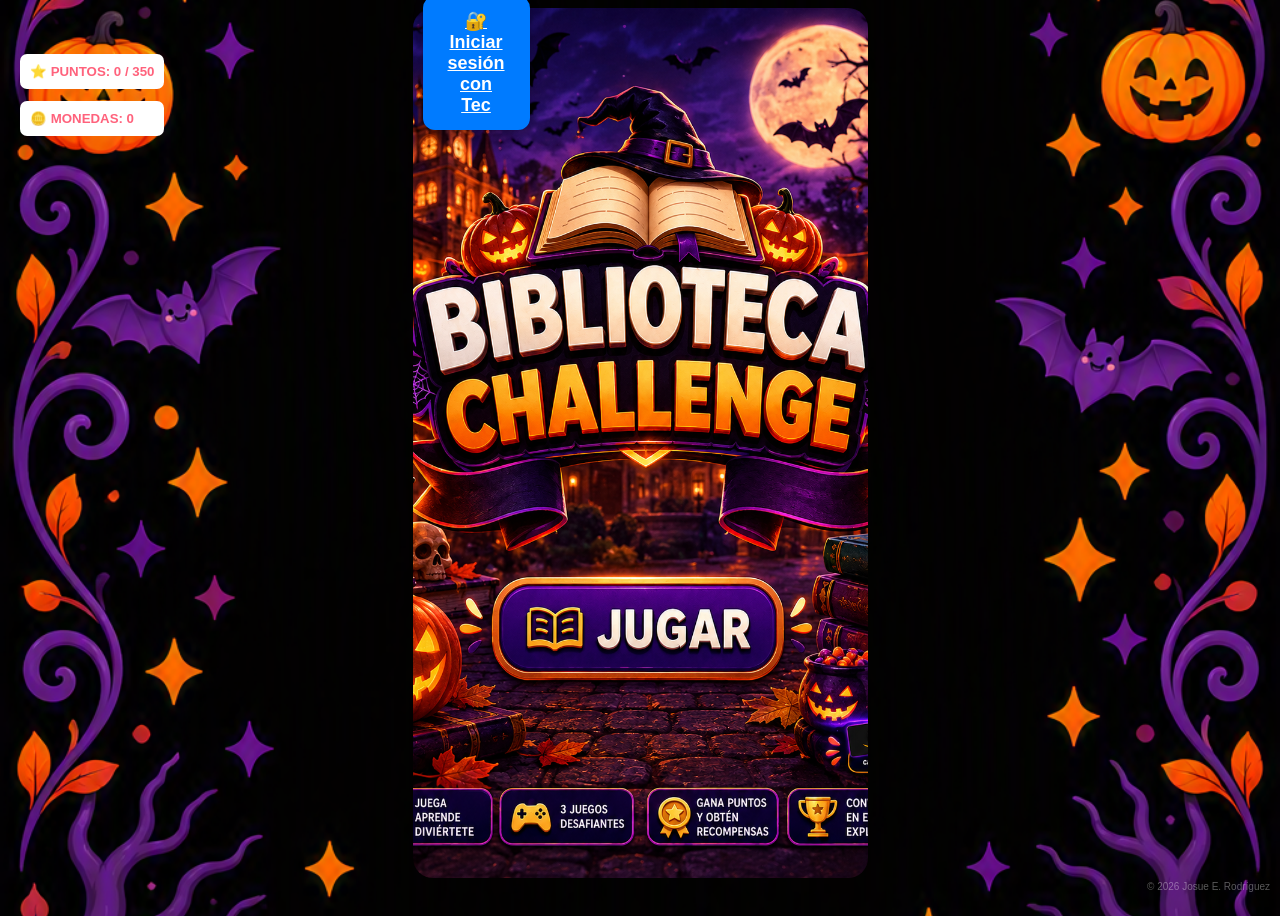
<file: transicion.html>
<!DOCTYPE html>
<html lang="es">

<head>
    <meta charset="UTF-8">
    <meta name="viewport" content="width=device-width, initial-scale=1.0">

    <title>Biblioteca Challenge - Nivel 2</title>

    <link rel="stylesheet" href="transicion.css">
</head>

<body>

    <div class="contenedor">

        <div class="medalla">
            🥉
        </div>

        <h1>NIVEL 1 COMPLETADO</h1>

        <h2>Biblioteca Challenge</h2>

        <p class="mensaje">
            ¡Excelente trabajo!<br><br>

            Has obtenido la<br>

            <strong>MEDALLA DE BRONCE</strong>
        </p>

        <hr>

        <h2>Has desbloqueado</h2>

        <h1 class="nivel2">NIVEL 2</h1>

        <div class="pacman">
            🟡 PAC-MAN
        </div>

        <p class="cargando">
            Preparando el siguiente desafío...
        </p>

        <div class="barra">

            <div id="progreso" class="progreso"></div>

        </div>

    </div>

    <script src="transicion.js"></script>

</body>

</html>
</file>
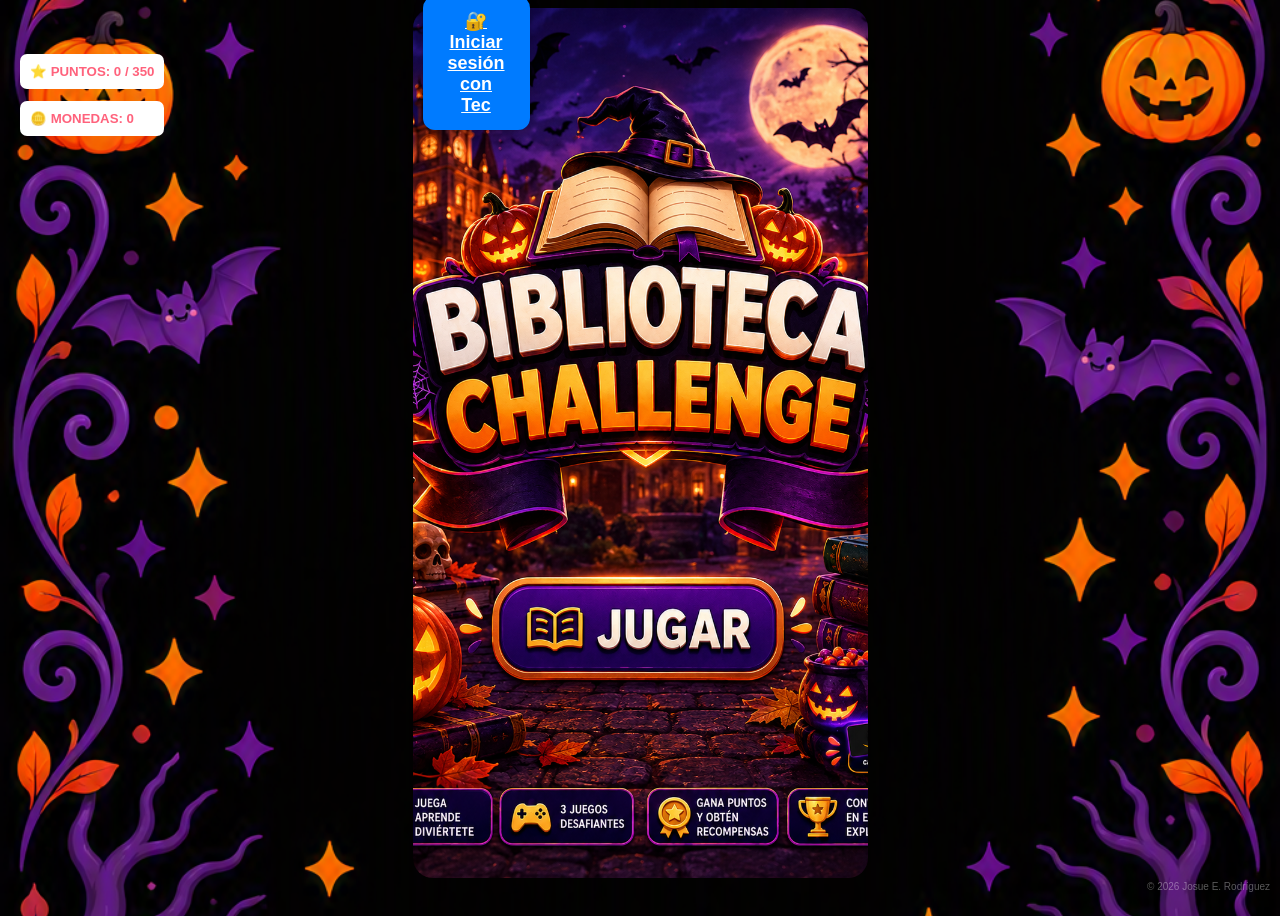
<file: transicion2.html>
<!DOCTYPE html>
<html lang="es">

<head>

    <meta charset="UTF-8">

    <meta name="viewport" content="width=device-width, initial-scale=1.0">

    <title>Biblioteca Challenge - Nivel 3</title>

    <!-- Usa el MISMO CSS -->
    <link rel="stylesheet" href="transicion2.css">

</head>

<body>

    <div class="contenedor">

        <div class="medalla">
            🥈
        </div>

        <h1>NIVEL 2 COMPLETADO</h1>

        <h2>Biblioteca Challenge</h2>

        <p class="mensaje">

            ¡Excelente trabajo!<br><br>

            Has obtenido la<br>

            <strong>MEDALLA DE PLATA</strong>

        </p>

        <hr>

        <h2>Has desbloqueado</h2>

        <h1 class="nivel2">NIVEL 3</h1>

        <div class="pacman">
            📚 TRIVIA
        </div>

        <p class="cargando">

            Preparando el desafío final...

        </p>

        <div class="barra">

            <div id="progreso" class="progreso"></div>

        </div>

    </div>

    <script src="transicion2.js"></script>

</body>

</html>
</file>
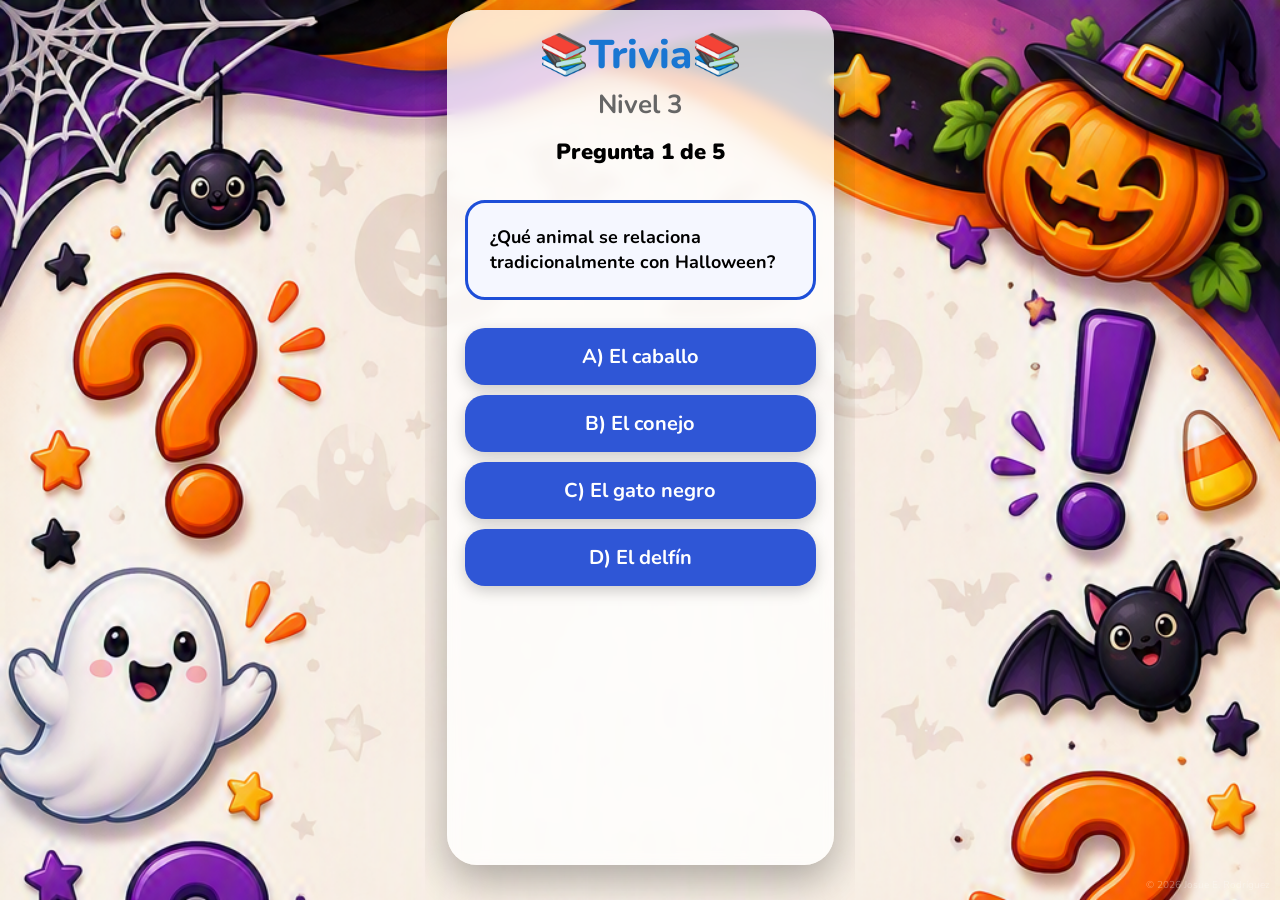
<file: trivia.html>
<!DOCTYPE html>
<!--
    Biblioteca Challenge
    © 2026 Josue Rodríguez
    Creación, diseño y desarrollo: Josue Rodríguez
-->
<html lang="es">
<link rel="preconnect" href="https://fonts.googleapis.com">

<link rel="preconnect" href="https://fonts.gstatic.com" crossorigin>

<link href="https://fonts.googleapis.com/css2?family=Nunito:wght@400;700;800&display=swap" rel="stylesheet">

<head>

<meta charset="UTF-8">

<meta name="viewport"
content="width=device-width,
initial-scale=1.0,
maximum-scale=1.0,
user-scalable=no">

<title>Biblioteca Challenge - Trivia</title>

<link rel="stylesheet" href="trivia.css">



</head>

<body>

<div class="contenedor">

    <div class="card">

        <h1>📚Trivia📚</h1>

        <h2>Nivel 3</h2>

        <h3 id="contadorPregunta">
            Pregunta 1 de 4
        </h3>

       <div id="pregunta" class="pregunta">
    Aquí aparecerá la pregunta
</div>

        <button class="respuesta" id="r0"></button>

        <button class="respuesta" id="r1"></button>

        <button class="respuesta" id="r2"></button>

        <button class="respuesta" id="r3"></button>

        <!--<div id="progreso">
            ● ○ ○ ○
        </div> -->

    </div>

</div>

<!-- Modal del libro -->
<div id="modalLibro">

    <div id="ventanaLibro">

        <iframe id="iframeLibro"></iframe>

        <button onclick="cerrarLibro()">
            Continuar jugando
        </button>

    </div>

</div>

<!-- Medalla de Oro -->
<div id="medallaOro" class="medallaModal">

    <div class="medallaBox">

        <h1>🎉 ¡Felicidades!</h1>

        <div class="medallaIcono">
            🥇
        </div>

        <h2>MEDALLA DE ORO</h2>

        <p>

            Has completado los tres niveles del
            <strong>Biblioteca Challenge.</strong>

            <br><br>

            ✔ Nivel 1 - Biblio Crush

            <br>

            ✔ Nivel 2 - Pac-Man

            <br>

            ✔ Nivel 3 - Trivia

            <br><br>

            Gracias por conocer los servicios,
            espacios y recursos de la Biblioteca.

        </p>

        <button onclick="finalizarJuego()">

            Finalizar

        </button>

    </div>

</div>  

<div id="modalIncorrecto" class="modalIncorrecto">

    <div class="ventanaIncorrecto">

        <h2>❌ Respuesta incorrecta</h2>

        <p>

            Inténtalo nuevamente.

        </p>

        <button onclick="cerrarIncorrecto()">

            Continuar

        </button>

    </div>

</div>
<div class="creditos">
    © 2026 Josue E. Rodríguez
</div>

<script src="trivia.js"></script>
</body>

</html>
</file>
<file: transicion.css>
body{

    margin:0;

    padding:0;

    font-family:Arial, Helvetica, sans-serif;

    background-image:url("img/fondohallowen1.png");
    display:flex;

    justify-content:center;

    align-items:center;

    height:100dvh;

}

.contenedor{

    background:white;

    width:500px;

    max-width:90%;

    padding:40px;

    border-radius:20px;

    text-align:center;

    box-shadow:0 10px 25px rgba(0,0,0,.15);

    animation:aparece .6s ease;

}

.medalla{

    font-size:80px;

    margin-bottom:15px;

}

h1{

    margin:10px 0;

    color:#1f2937;

}

h2{

    color:#555;

    font-weight:normal;

}

.mensaje{

    font-size:18px;

    line-height:1.6;

}

.cargando{

    margin-top:25px;

    color:#666;

}

.barra{
    width:100%;
    height:20px;
    background:#eeeeee;
    border-radius:20px;
    overflow:hidden;
    margin-top:20px;
}

.progreso{
    width:0%;
    height:100%;
    background:#006847;
    border-radius:20px;
}

@media (max-width: 768px) {

    body {
        background-position: center center;
        background-size: cover;
        background-repeat: no-repeat;
        background-color: black;
    }

}

@keyframes aparece{

    from{

        transform:scale(.7);

        opacity:0;

    }

    to{

        transform:scale(1);

        opacity:1;

    }

}
</file>
<file: transicion2.css>
*{

    margin:0;
    padding:0;
    box-sizing:border-box;

}

body{ 

    background-image: url("img/fondohallowen1.png");
    background-size: cover;
    background-position: center top;
    background-repeat: no-repeat;
    background-color: #f8f0df;

    font-family:Arial, Helvetica, sans-serif; 

    display:flex; 

    justify-content:center; 

    align-items:center; 

    min-height:100dvh; 

    color:white; 

}

.contenedor{

    width:90%;

    max-width:650px;

    background:white;

    color:#333;

    border-radius:25px;

    padding:40px;

    text-align:center;

    box-shadow:0 15px 35px rgba(0,0,0,.35);

    animation:aparece .6s ease;

}

.medalla{

    font-size:120px;

    margin:20px 0;

}

h1{

    color:#1976d2;

    margin-bottom:15px;

}

h2{

    margin:15px 0;

    color:#1976d2;

}

h3{

    margin-top:20px;

    font-size:30px;

    color:#555;

}

p{

    margin-top:20px;

    line-height:1.7;

    font-size:20px;

}

hr{

    margin:30px 0;

}

button{

    margin-top:35px;

    padding:18px 40px;

    border:none;

    border-radius:15px;

    background:#1976d2;

    color:white;

    font-size:22px;

    cursor:pointer;

    transition:.3s;

}

button:hover{

    background:#1565c0;

    transform:scale(1.05);

}

@keyframes aparece{

    from{

        transform:scale(.7);

        opacity:0;

    }

    to{

        transform:scale(1);

        opacity:1;

    }

}

@media(max-width:768px){

    .contenedor{

        padding:25px;

    }

    .medalla{

        font-size:90px;

    }

    h1{

        font-size:30px;

    }

    h2{

        font-size:26px;

    }

    h3{

        font-size:24px;

    }

    p{

        font-size:18px;

    }

    button{

        width:100%;

        font-size:20px;

    }

}

.barra{

    width:100%;
    height:20px;

    background:#eeeeee;

    border-radius:20px;

    overflow:hidden;

    margin-top:20px;

}

.progreso{

    width:0%;
    height:100%;

    background:#006847;

    border-radius:20px;

}

.progreso{ 

    width:0%; 
    height:100%; 
    background:#006847; 
    border-radius:20px; 

}

@media (max-width: 768px) {

    body {
        background-position: center center;
        background-size: cover;
        background-repeat: no-repeat;
        background-color: black;
    }

}
</file>
<file: trivia.css>
*{
    margin:0;
    padding:0;
    box-sizing:border-box;
}

html,
body{

    
    background-image:url("img/trivia-hallowen.png");
    background-size:cover;
    background-position:center top;
    background-repeat:no-repeat;
    background-color:#f8f0df;

    display:flex;

    justify-content:center;

    align-items:center;

    height:100vh;

    margin:0;

    width:100%;
    height:100%;

    overflow:hidden;

    overscroll-behavior:none;

    touch-action:manipulation;

}

body{
font-family:"Nunito",sans-serif;
    display:flex;

    justify-content:center;

    align-items:center;

}

.contenedor{

    width:95%;

    max-width:430px;

    height:100vh;

    display:flex;

    flex-direction:column;

    justify-content:flex-start;

    align-items:center;

    overflow:hidden;

    padding-top:10px;

}

.tarjeta{

    width:100%;

    background:white;

    border-radius:25px;

    padding:25px;

    box-shadow:0 10px 30px rgba(0,0,0,.35);

}

h1{

    text-align:center;

    color:#1976d2;

    font-size:40px;

    font-weight:800;
    
    margin-bottom:5px;

}

h2{

    text-align:center;

    color:#666;

     font-size:26px;

    font-weight:700;

    margin-bottom:5px;
}

#contadorPregunta{

    margin:10px 0 15px 0;

    text-align:center;

    font-size:22px;

    color:#000000;

    font-weight:900;

}

#pregunta{

    background:#f5f7ff;

    border:3px solid #1d4ed8;

    border-radius:20px;

    padding:22px;

    margin:18px 0;

    min-height:75px;   /* antes 75px */

    display:flex;

    align-items:center;

    gap:15px;

}

.opcion{

    width:100%;

    margin:10px 0;

    padding:18px;

    border:none;

    border-radius:18px;

    background:#ececec;

    font-size:20px;

    cursor:pointer;

    transition:.3s;

}

.opcion:hover{

    background:#d6ecff;

}

.correcta{

    background:#4caf50 !important;

    color:white;

}

.incorrecta{

    background:#e53935 !important;

    color:white;

}

#btnResponder{

    width:100%;

    margin-top:25px;

    padding:18px;

    border:none;

    border-radius:18px;

    background:#1976d2;

    color:white;

    font-size:22px;

}

.card{
     width:90%;
     max-width:420px;

     background:rgba(255,255,255,.78);

     backdrop-filter:blur(6px);
     -webkit-backdrop-filter:blur(6px);

     border-radius:30px;
     padding:18px;

     box-shadow:0 15px 40px rgba(0,0,0,.30);

     overflow:hidden;
     height:95vh;

     display:flex;
     flex-direction:column;
}

.respuesta{

    width:100%;

    margin-top:10px;

    padding:15px 18px;

    border:none;

    border-radius:20px;

    background:#2f56d6;

    color:white;

    font-size:20px;

    font-weight:700;

    box-shadow:0 5px 15px rgba(0,0,0,.20);

    transition:.25s;

    font-family:"Nunito",sans-serif;

    cursor:pointer;

transition:.25s;

font-family:"Nunito",sans-serif;


}

.respuesta:hover{

    transform:scale(1.03);

    background:#4169e1;

}

.respuesta:active{

    transform:scale(.97);

}

#modalLibro{

    display:none;

    position:fixed;

    inset:0;

    background:rgba(0,0,0,.8);

    justify-content:center;

    align-items:center;

    z-index:999;

}

#ventanaLibro{

    width:90%;

    height:90%;

    background:white;

    border-radius:20px;

    overflow:hidden;

    display:flex;

    flex-direction:column;

}

#iframeLibro{

    flex:1;

    border:none;

}

#ventanaLibro button{

    padding:15px;

    border:none;

    background:#1976d2;

    color:white;

    font-size:20px;

}

.respuesta:last-of-type{

    margin-bottom:25px;

}

#progreso{

    margin-top:auto;

    padding-top:12px;

    font-size:24px;

    letter-spacing:6px;

}

.correcta{

    background:#4caf50 !important;

    color:white;

}

.incorrecta{

    background:#e53935 !important;

    color:white;

}

.modalIncorrecto{

    display:none;

    position:fixed;

    inset:0;

    background:rgba(0,0,0,.6);

    justify-content:center;

    align-items:center;

    z-index:9999;

}

.ventanaIncorrecto{

    width:85%;

    max-width:350px;

    background:white;

    border-radius:20px;

    padding:25px;

    text-align:center;

}

.ventanaIncorrecto h2{

    color:#e53935;

}

.ventanaIncorrecto p{

    margin:20px 0;

    font-size:20px;

}

.ventanaIncorrecto button{

    padding:12px 35px;

    border:none;

    border-radius:15px;

    background:#1976d2;

    color:white;

    font-size:18px;

}

.medallaModal{

    display:none;

    position:fixed;

    inset:0;

    background:rgba(0,0,0,.75);

    justify-content:center;

    align-items:center;

    z-index:99999;

}

.medallaBox{

    width:90%;

    max-width:500px;

    background:white;

    border-radius:25px;

    padding:18px;

    text-align:center;

    animation:aparece .5s ease;

}

.medallaIcono{

    font-size:80px;

    margin:10px 0;

}

.medallaBox h1{

    color:#f4b400;

    margin-bottom:10px;

    font-size:30px;

}

.medallaBox h2{

    color:#555;

    margin-bottom:20px;

    font-size:24px;

}

.medallaBox p{

    font-size:18px;

    line-height:1.4;

    color:#555;

}

.medallaBox button{

    margin-top:25px;

    padding:15px 45px;

    border:none;

    border-radius:15px;

    background:#1976d2;

    color:white;

    font-size:20px;

    cursor:pointer;

}

@keyframes aparece{

    from{

        transform:scale(.5);

        opacity:0;

    }

    to{

        transform:scale(1);

        opacity:1;

    }

}





.pregunta{

    background:#f5f7ff;

    border:3px solid #1d4ed8;

    border-radius:20px;

    padding:15px;

    margin:18px 0;

    min-height:75px;

    display:flex;

    justify-content:center;

    align-items:center;

    font-size:18px;

    font-weight:700;

    line-height:1.4;

    margin-top:10px;

    word-break:break-word;

}

/* =========================================
   CRÉDITO DEL DESARROLLADOR
========================================= */

.creditos {
    position: fixed;
    bottom: 8px;
    right: 10px;

    font-size: 10px;
    color: white;

    opacity: 0.35;

    z-index: 9999;

    pointer-events: none;
}
</file>
